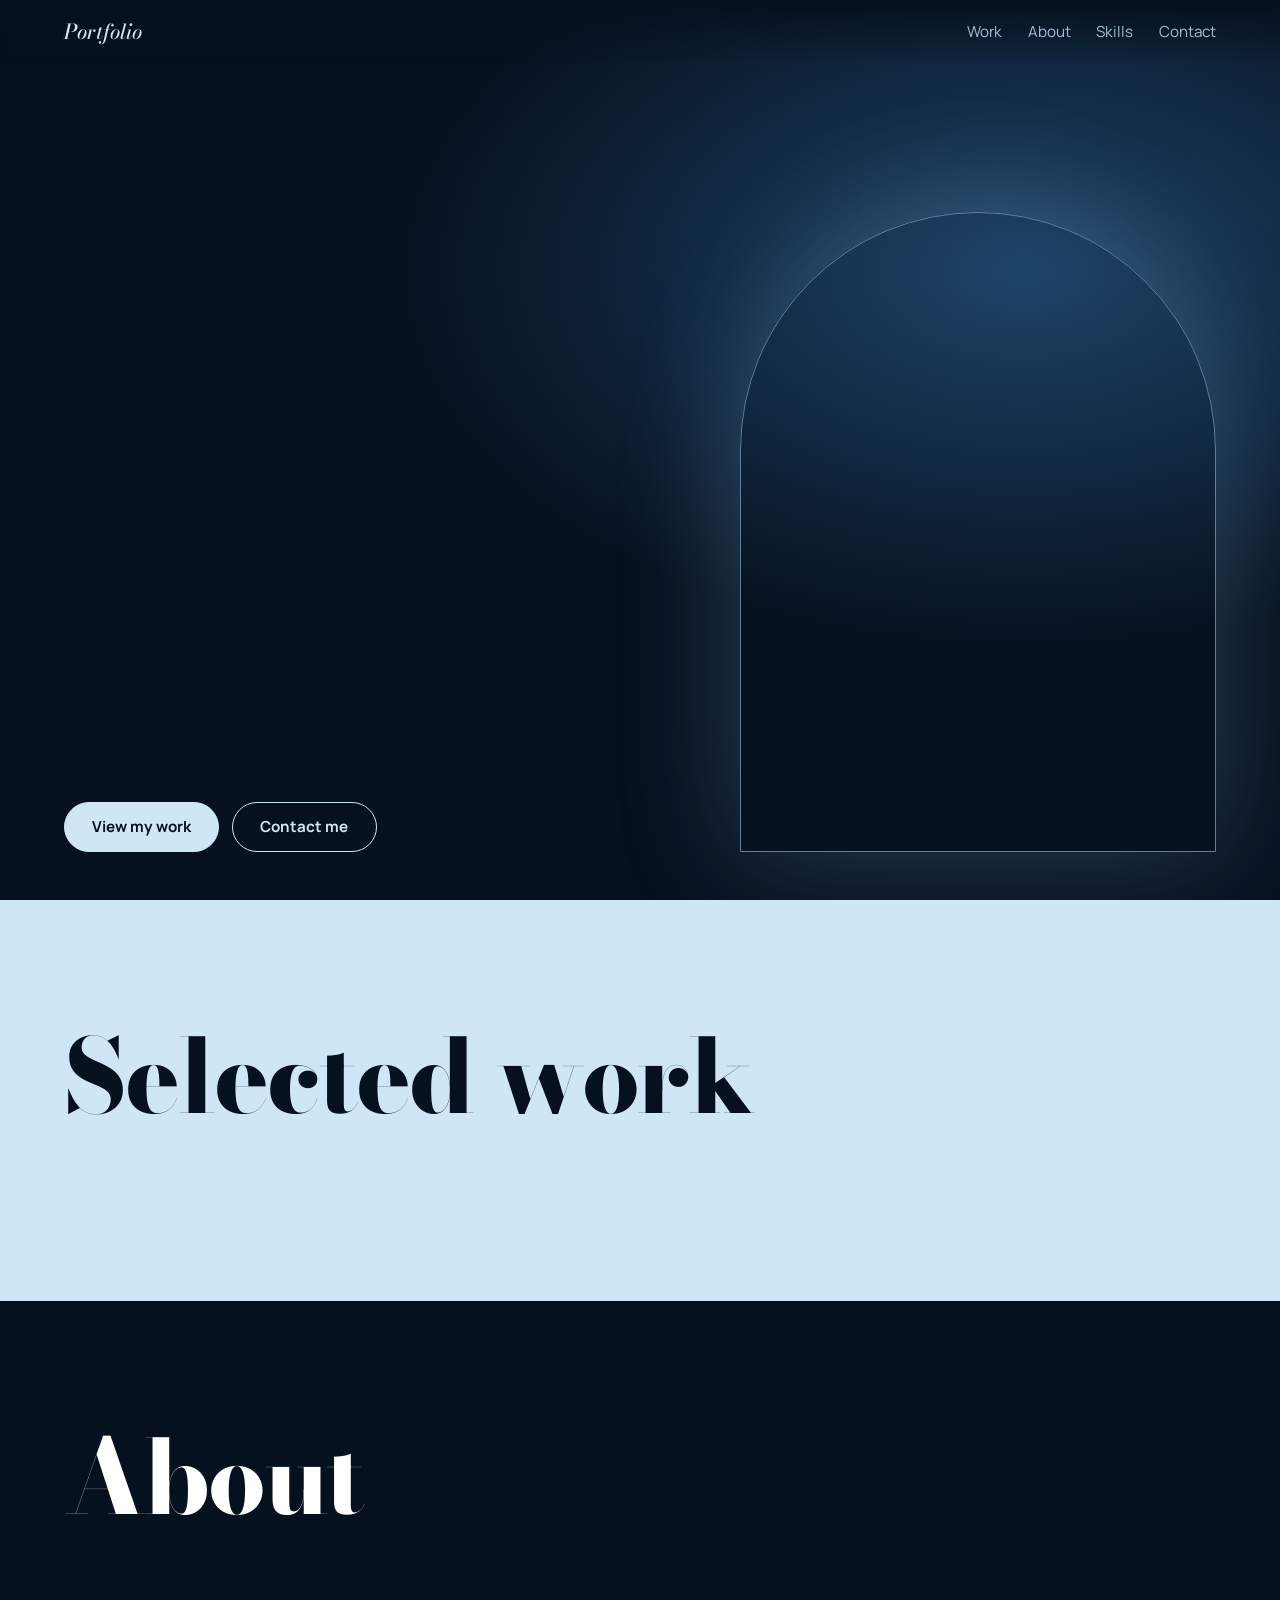
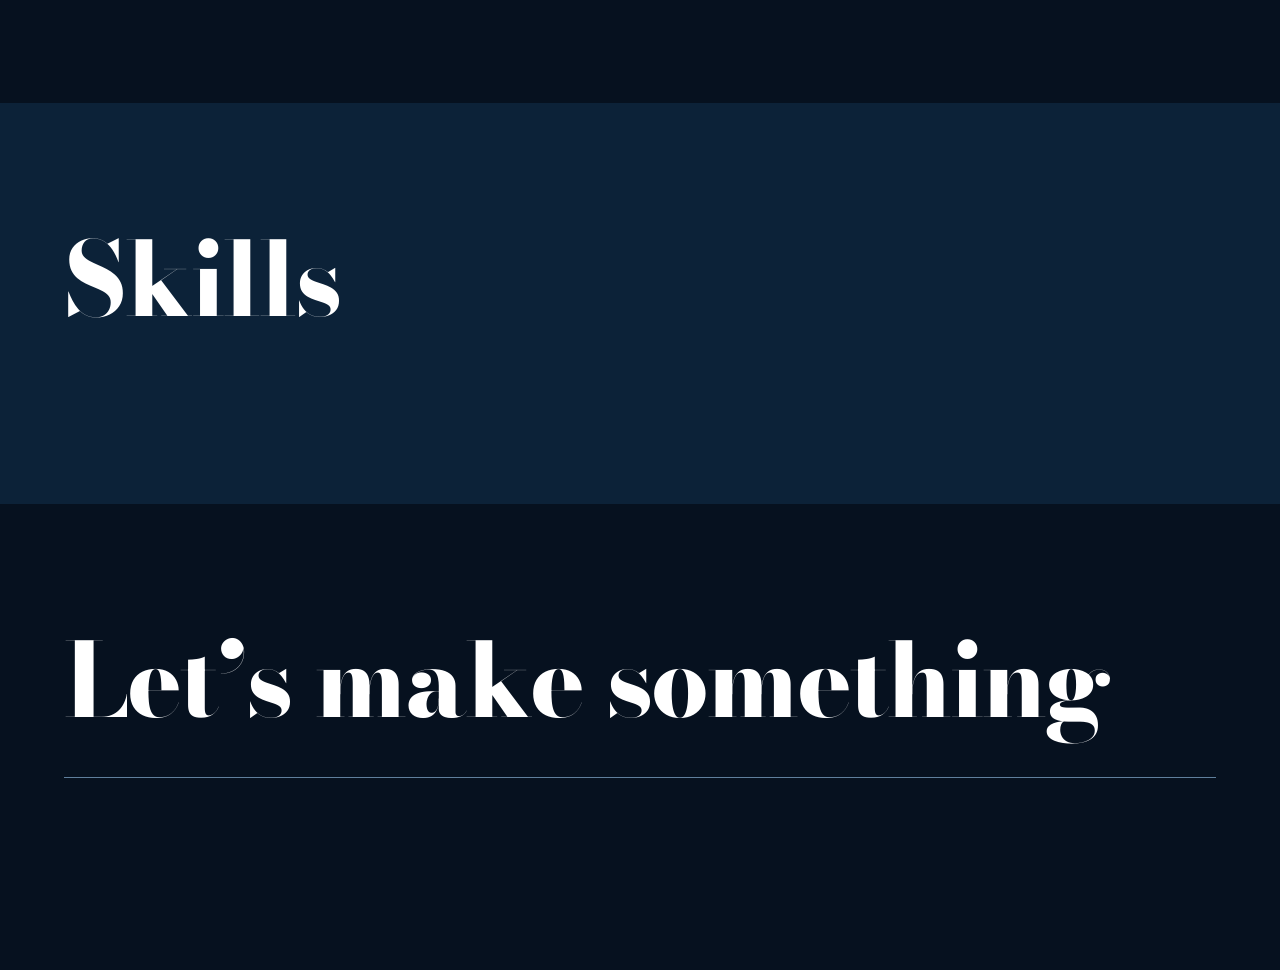
<file: index.html>
<!DOCTYPE html>
<html lang="en">
<head>
  <meta charset="UTF-8">
  <meta name="viewport" content="width=device-width, initial-scale=1">
  <title>Portfolio</title>
  <link rel="preconnect" href="https://fonts.googleapis.com">
  <link rel="preconnect" href="https://fonts.gstatic.com" crossorigin>
  <link href="https://fonts.googleapis.com/css2?family=Bodoni+Moda:ital,opsz,wght@0,6..96,500;0,6..96,800;1,6..96,500&family=Manrope:wght@400;500;700&display=swap" rel="stylesheet">
  <link rel="stylesheet" href="style.css">
</head>
<body data-page="public">

  <header class="nav">
    <a href="#top" class="nav-logo" id="navName">Portfolio</a>
    <nav>
      <a href="#work">Work</a><a href="#about">About</a><a href="#skills">Skills</a><a href="#contact">Contact</a>
      <!-- Takes you to the dashboard where you edit everything -->
      <a href="admin.html" class="btn btn-small" id="editLink" hidden>Edit</a>
    </nav>
  </header>

  <main id="top">
    <!-- HERO: filled in by script.js from your saved data -->
    <section class="hero">
      <div class="hero-text">
        <p class="hero-title" id="heroTitle"></p>
        <h1 id="heroName"></h1>
        <p class="hero-intro" id="heroIntro"></p>
        <div class="hero-actions">
          <a href="#work" class="btn">View my work</a>
          <a href="#contact" class="btn btn-ghost">Contact me</a>
        </div>
      </div>
      <figure class="hero-visual" id="heroVisual"></figure>
    </section>

    <section id="work" class="section">
      <h2 class="section-title">Selected work</h2>
      <div class="grid" id="projectGrid"></div>
    </section>

    <section id="about" class="section about">
      <h2 class="section-title">About</h2>
      <div class="about-body">
        <p class="about-lead" id="aboutLead"></p>
        <p id="aboutText"></p>
      </div>
    </section>

    <section id="skills" class="section">
      <h2 class="section-title">Skills</h2>
      <div class="skills" id="skillsWrap"></div>
    </section>

    <section id="contact" class="section contact">
      <h2 class="section-title">Let’s make something</h2>
      <div class="contact-links" id="contactLinks"></div>
    </section>
  </main>

  <footer class="footer"><span id="footName"></span></footer>

  <!-- Project detail modal -->
  <dialog id="modal" class="modal">
    <button class="modal-close" id="modalClose" aria-label="Close">×</button>
    <div class="modal-img" id="modalImg"></div>
    <div class="modal-body">
      <p class="tag" id="modalCat"></p>
      <h3 id="modalTitle"></h3>
      <p id="modalDesc" class="modal-desc"></p>
      <p id="modalDetails"></p>
    </div>
  </dialog>

  <script src="supabase.js"></script>
  <script src="supabase-config.js"></script>
  <script src="script.js"></script>
</body>
</html>
</file>
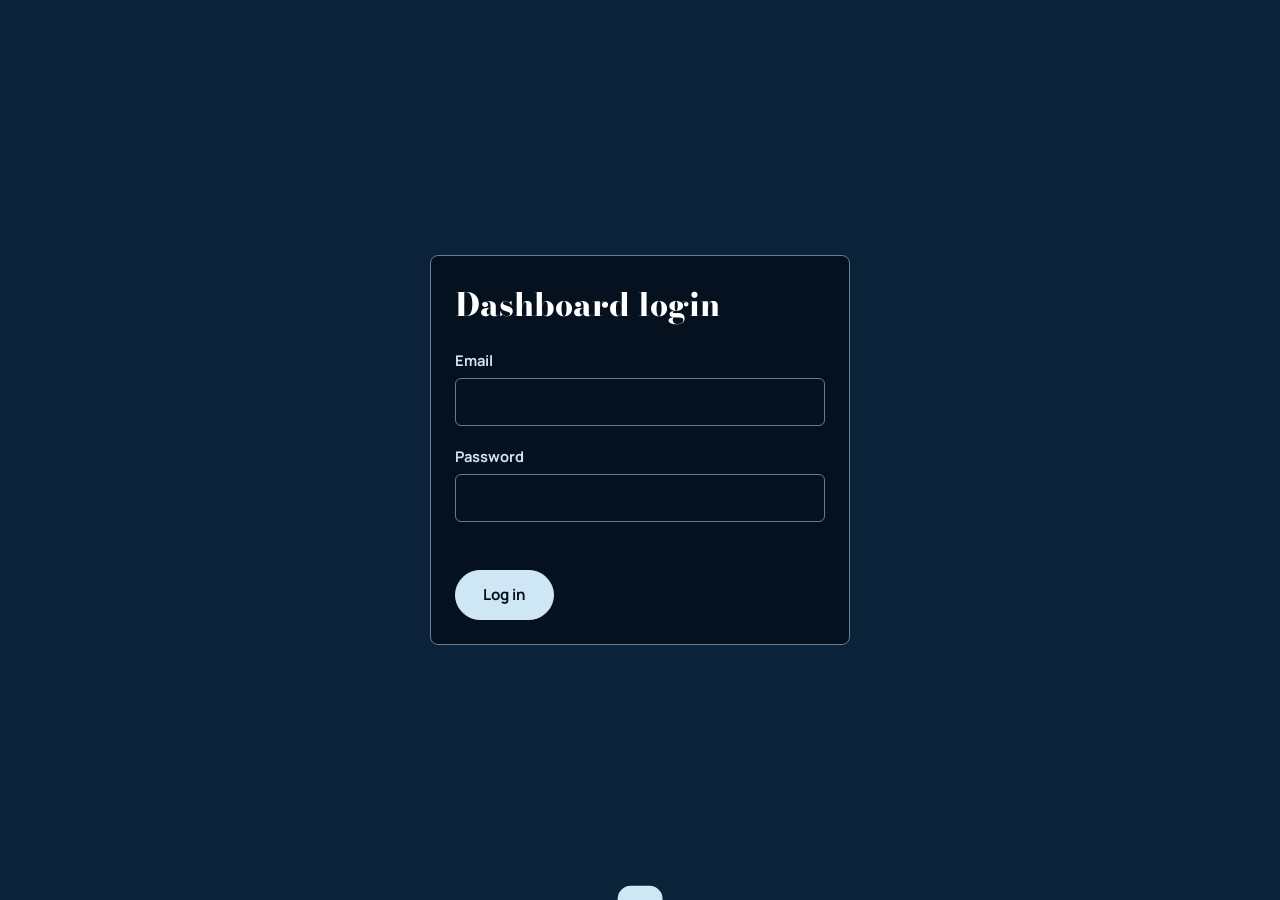
<file: admin.html>
<!DOCTYPE html>
<html lang="en">
<head>
  <meta charset="UTF-8">
  <meta name="viewport" content="width=device-width, initial-scale=1">
  <title>Dashboard</title>
  <meta name="robots" content="noindex, nofollow">
  <link rel="preconnect" href="https://fonts.googleapis.com">
  <link rel="preconnect" href="https://fonts.gstatic.com" crossorigin>
  <link href="https://fonts.googleapis.com/css2?family=Bodoni+Moda:ital,opsz,wght@0,6..96,500;0,6..96,800;1,6..96,500&family=Manrope:wght@400;500;700&display=swap" rel="stylesheet">
  <link rel="stylesheet" href="style.css">
</head>
<body data-page="admin" class="admin">

  <!-- Shown when Supabase is not set up yet -->
  <div class="login" id="setup" hidden>
    <div class="box"><h1>Almost there</h1>
      <p class="hint">Open <b>supabase-config.js</b> and paste your Supabase Project URL and anon key, then upload it and refresh this page.</p></div>
  </div>

  <!-- Login screen: only you can get past this -->
  <div class="login" id="login" hidden>
    <form class="box" id="loginForm">
      <h1>Dashboard login</h1>
      <label>Email <input id="lEmail" type="email" autocomplete="username" required></label>
      <label>Password <input id="lPass" type="password" autocomplete="current-password" required></label>
      <p class="login-error" id="loginError" role="alert"></p>
      <button class="btn" type="submit">Log in</button>
    </form>
  </div>

  <!-- The dashboard itself (hidden until you log in) -->
  <div id="app" hidden>
  <header class="admin-bar">
    <strong>Dashboard</strong>
    <span id="status" class="status">All changes saved</span>
    <div class="admin-bar-actions">
      <a href="index.html" class="btn btn-ghost btn-small">View site</a>
      <button class="btn btn-ghost btn-small" id="logoutBtn">Log out</button>
      <button class="btn btn-small" id="saveBtn">Save changes</button>
    </div>
  </header>

  <div class="admin-wrap">
    <div class="tabs" role="tablist">
      <button class="tab active" data-tab="profile">Profile</button>
      <button class="tab" data-tab="projects">Projects</button>
      <button class="tab" data-tab="skills">Skills</button>
      <button class="tab" data-tab="contact">Contact</button>
      <button class="tab" data-tab="backup">Backup</button>
    </div>

    <!-- PROFILE -->
    <section class="panel active" id="tab-profile">
      <h2>Profile</h2>
      <label>Your name <input id="pName"></label>
      <label>Job title <input id="pTitle"></label>
      <label>Short introduction (shown in the hero) <textarea id="pIntro" rows="3"></textarea></label>
      <label>About: one-line headline <input id="aLead"></label>
      <label>About: your creative journey <textarea id="aText" rows="5"></textarea></label>
      <div class="field">
        <span>Profile or featured image</span>
        <div class="upload">
          <div class="preview" id="pPreview"></div>
          <div>
            <input type="file" id="pFile" accept="image/*">
            <button class="btn btn-ghost btn-small" id="pClear" type="button">Remove image</button>
          </div>
        </div>
      </div>
    </section>

    <!-- PROJECTS -->
    <section class="panel" id="tab-projects">
      <h2>Projects</h2>
      <div class="split">
        <div>
          <button class="btn btn-small" id="newProject">+ Add new project</button>
          <ul class="list" id="projectList"></ul>
        </div>
        <form class="box" id="projectForm" onsubmit="return false">
          <h3 id="formHeading">New project</h3>
          <label>Title <input id="jTitle" required></label>
          <label>Category <input id="jCat" placeholder="e.g. Poster Design, Branding, Web"></label>
          <label>Short description (shown on the card) <textarea id="jDesc" rows="2"></textarea></label>
          <label>More details (shown when the card is opened) <textarea id="jDetails" rows="4"></textarea></label>
          <div class="field">
            <span>Project image</span>
            <div class="upload">
              <div class="preview" id="jPreview"></div>
              <input type="file" id="jFile" accept="image/*">
            </div>
          </div>
          <button class="btn" id="saveProject" type="button">Save project</button>
        </form>
      </div>
    </section>

    <!-- SKILLS -->
    <section class="panel" id="tab-skills">
      <h2>Skills</h2>
      <p class="hint">Skills with the same group name are shown together. Level is 0 to 100.</p>
      <div id="skillRows"></div>
      <button class="btn btn-small" id="addSkill">+ Add skill</button>
    </section>

    <!-- CONTACT -->
    <section class="panel" id="tab-contact">
      <h2>Contact</h2>
      <label>Email <input id="cEmail" type="email" placeholder="you@example.com"></label>
      <label>GitHub link <input id="cGithub" placeholder="https://github.com/yourname"></label>
      <label>Facebook link <input id="cFacebook" placeholder="https://facebook.com/yourname"></label>
      <label>Instagram link <input id="cInstagram" placeholder="https://instagram.com/yourname"></label>
      <label>Telegram link <input id="cTelegram" placeholder="https://t.me/yourname"></label>
      <label>Another link (Behance, LinkedIn, TikTok…) <input id="cOther" placeholder="https://"></label>
    </section>

    <!-- BACKUP -->
    <section class="panel" id="tab-backup">
      <h2>Backup</h2>
      <p class="hint">Your content is saved online and goes live the moment you press Save changes. Download a backup file now and then, just in case.</p>
      <div class="row">
        <button class="btn btn-small" id="exportBtn">Download backup</button>
        <label class="btn btn-ghost btn-small file-btn">Restore from file<input type="file" id="importFile" accept=".json" hidden></label>
        <button class="btn btn-ghost btn-small danger" id="resetBtn">Reset everything</button>
      </div>
    </section>
  </div>

  </div><!-- /#app -->

  <div class="toast" id="toast"></div>
  <script src="supabase.js"></script>
  <script src="supabase-config.js"></script>
  <script src="script.js"></script>
  <script src="admin.js"></script>
</body>
</html>
</file>
<file: style.css>
/* ==========================================================
   style.css — Arctic editorial theme
   Change the colors here in :root and the whole site updates.
   ========================================================== */
:root {
  --abyss: #06111f;   /* deepest blue */
  --navy: #0c2238;
  --steel: #5f7f9c;   /* muted steel blue */
  --ice: #cfe6f5;     /* light icy blue */
  --white: #ffffff;
  --display: 'Bodoni Moda', 'Didot', Georgia, serif;
  --body: 'Manrope', system-ui, sans-serif;
  --pad: clamp(1.25rem, 5vw, 4.5rem);
}
*, *::before, *::after { box-sizing: border-box; margin: 0; }
html { scroll-behavior: smooth; }
body { background: var(--abyss); color: var(--ice); font: 400 1.05rem/1.65 var(--body); -webkit-font-smoothing: antialiased; }
[hidden] { display: none !important; }
img { display: block; width: 100%; height: 100%; object-fit: cover; }
a { color: inherit; }
:focus-visible { outline: 2px solid var(--white); outline-offset: 3px; }
@media (prefers-reduced-motion: reduce) { * { animation: none !important; transition: none !important; scroll-behavior: auto !important; } }

/* ---- buttons ---- */
.btn { display: inline-block; background: var(--ice); color: var(--abyss); border: 1.5px solid var(--ice); padding: .85rem 1.7rem; font: 700 .95rem var(--body); text-decoration: none; cursor: pointer; border-radius: 999px; transition: background .25s, color .25s, transform .25s; }
.btn:hover { background: var(--white); border-color: var(--white); transform: translateY(-2px); }
.btn-ghost { background: transparent; color: var(--ice); }
.btn-ghost:hover { background: var(--ice); color: var(--abyss); }
.btn-small { padding: .5rem 1.1rem; font-size: .85rem; }

/* ---- navigation ---- */
.nav { position: fixed; inset: 0 0 auto; z-index: 20; display: flex; justify-content: space-between; align-items: center; padding: 1rem var(--pad); background: linear-gradient(var(--abyss), transparent); backdrop-filter: blur(6px); }
.nav-logo { font: italic 500 1.3rem var(--display); text-decoration: none; }
.nav nav { display: flex; gap: 1.6rem; align-items: center; }
.nav nav a:not(.btn) { text-decoration: none; font-size: .95rem; opacity: .8; transition: opacity .2s; }
.nav nav a:not(.btn):hover { opacity: 1; }
@media (max-width: 700px) { .nav nav a:not(.btn) { display: none; } }

/* ---- hero: the memorable moment — name overlaps the portrait ---- */
.hero { position: relative; min-height: 100svh; display: grid; grid-template-columns: 1.15fr .85fr; align-items: end; gap: 2rem; padding: 7rem var(--pad) 3rem; overflow: hidden;
  background: radial-gradient(70% 60% at 80% 30%, #1d4468 0%, transparent 70%), var(--abyss); }
.hero-text { position: relative; z-index: 2; }
.hero-title { color: var(--steel); font-weight: 700; margin-bottom: .5rem; }
.hero h1 { font: 800 clamp(2.8rem, 8vw, 7rem)/.95 var(--display); letter-spacing: -.03em; color: var(--white); overflow-wrap: anywhere; animation: rise 1.1s cubic-bezier(.2,.8,.2,1) both; }
.hero-intro { max-width: 34ch; margin: 1.6rem 0 2rem; font-size: 1.15rem; }
.hero-actions { display: flex; gap: .8rem; flex-wrap: wrap; }
.hero-visual { height: min(72vh, 640px); border-radius: 999px 999px 0 0; overflow: hidden; border: 1px solid var(--steel); box-shadow: 0 0 120px rgba(150,205,240,.25); animation: rise 1.4s .15s cubic-bezier(.2,.8,.2,1) both; }
@keyframes rise { from { opacity: 0; transform: translateY(40px); } }
@media (max-width: 860px) {
  .hero { grid-template-columns: 1fr; padding-top: 6rem; }
  .hero-visual { order: -1; height: 46vh; }
}

/* ---- placeholder when there is no image ---- */
.ph { display: grid; place-items: center; background: linear-gradient(145deg, var(--steel), var(--navy) 60%, var(--abyss)); }
.ph span { font: italic 800 clamp(5rem, 14vw, 10rem) var(--display); color: rgba(207,230,245,.55); }

/* ---- sections ---- */
.section { padding: clamp(4rem, 10vw, 8rem) var(--pad); }
.section-title { font: 800 clamp(2.6rem, 8vw, 6.5rem)/.95 var(--display); letter-spacing: -.02em; margin-bottom: 3rem; color: var(--white); }
.tag { color: var(--steel); font-weight: 700; font-size: .85rem; }

/* ---- projects: light icy section, editorial grid ---- */
#work { background: var(--ice); color: var(--abyss); }
#work .section-title { color: var(--abyss); }
.grid { display: grid; grid-template-columns: repeat(6, 1fr); gap: 1.5rem; }
.card { grid-column: span 2; background: none; border: 0; padding: 0; color: inherit; font: inherit; text-align: left; cursor: pointer; }
.card:nth-child(5n+1) { grid-column: span 3; } .card:nth-child(5n+2) { grid-column: span 3; }
.card-media { aspect-ratio: 4/5; overflow: hidden; background: var(--navy); }
.card:nth-child(5n+1) .card-media, .card:nth-child(5n+2) .card-media { aspect-ratio: 4/3; }
.card-media img, .card-media.ph { transition: transform .8s cubic-bezier(.2,.8,.2,1); }
.card:hover .card-media > * { transform: scale(1.06); }
.card-info { padding-top: 1rem; }
.card-info .tag { color: #3d5b78; }
.card h3 { font: 800 1.9rem/1.1 var(--display); margin: .2rem 0 .4rem; }
.card p { max-width: 42ch; }
@media (max-width: 860px) { .grid { grid-template-columns: 1fr 1fr; } .card, .card:nth-child(n) { grid-column: span 1; } .card .card-media { aspect-ratio: 4/5 !important; } }
@media (max-width: 560px) { .grid { grid-template-columns: 1fr; } }

/* ---- about ---- */
.about-body { display: grid; grid-template-columns: 1fr 1fr; gap: 3rem; align-items: start; }
.about-lead { font: italic 500 clamp(1.7rem, 3.4vw, 2.8rem)/1.2 var(--display); color: var(--white); }
.about-body p:last-child { max-width: 52ch; white-space: pre-line; }
@media (max-width: 860px) { .about-body { grid-template-columns: 1fr; gap: 1.5rem; } }

/* ---- skills ---- */
#skills { background: var(--navy); }
.skills { display: grid; grid-template-columns: repeat(auto-fit, minmax(280px, 1fr)); gap: 3rem; }
.skill-col h3 { font: italic 500 1.8rem var(--display); color: var(--white); margin-bottom: 1.2rem; }
.skill { margin-bottom: 1.1rem; }
.skill-top { display: flex; justify-content: space-between; font-size: .95rem; margin-bottom: .35rem; }
.bar { height: 4px; background: rgba(207,230,245,.15); }
.bar i { display: block; height: 100%; width: var(--lvl); background: linear-gradient(90deg, var(--steel), var(--ice)); }

/* ---- contact ---- */
.contact-links { display: grid; gap: 0; border-top: 1px solid var(--steel); }
.contact-link { display: flex; justify-content: space-between; gap: 1rem; flex-wrap: wrap; padding: 1.4rem 0; border-bottom: 1px solid var(--steel); text-decoration: none; transition: padding .3s, background .3s, color .3s; }
.contact-link strong { font: 800 clamp(1.6rem, 4vw, 3rem) var(--display); color: var(--white); }
.contact-link span { align-self: center; color: var(--steel); overflow-wrap: anywhere; }
.contact-link:hover { padding-inline: 1.2rem; background: var(--ice); }
.contact-link:hover strong, .contact-link:hover span { color: var(--abyss); }
.footer { padding: 2rem var(--pad); color: var(--steel); font-size: .9rem; }
.empty { color: var(--steel); }

/* ---- project modal ---- */
.modal { width: min(920px, 94vw); max-height: 92vh; margin: auto; padding: 0; border: 0; background: var(--abyss); color: var(--ice); overflow: auto; }
.modal::backdrop { background: rgba(3,10,18,.82); backdrop-filter: blur(6px); }
.modal[open] { animation: pop .35s cubic-bezier(.2,.8,.2,1); }
@keyframes pop { from { opacity: 0; transform: scale(.96); } }
.modal-img { aspect-ratio: 16/9; overflow: hidden; background: var(--navy); }
.modal-body { padding: 2rem; }
.modal-body h3 { font: 800 clamp(2rem, 5vw, 3.4rem)/1 var(--display); color: var(--white); margin: .3rem 0 .8rem; }
.modal-desc { font-size: 1.15rem; color: var(--white); margin-bottom: .8rem; }
#modalDetails { white-space: pre-line; max-width: 62ch; }
.modal-close { position: absolute; top: .8rem; right: .8rem; z-index: 3; width: 2.6rem; height: 2.6rem; border-radius: 50%; border: 0; background: var(--ice); color: var(--abyss); font-size: 1.6rem; line-height: 1; cursor: pointer; }

/* ==========================================================
   ADMIN DASHBOARD (only used by admin.html)
   ========================================================== */
.admin { background: var(--navy); font-size: 1rem; }
.admin-bar { position: sticky; top: 0; z-index: 10; display: flex; align-items: center; gap: 1rem; padding: .8rem var(--pad); background: var(--abyss); border-bottom: 1px solid var(--steel); flex-wrap: wrap; }
.admin-bar strong { font: 800 1.4rem var(--display); color: var(--white); }
.admin-bar-actions { margin-left: auto; display: flex; gap: .6rem; }
.status { font-size: .9rem; color: var(--steel); }
.status.dirty { color: #ffd479; }
.admin-wrap { max-width: 1000px; margin: 0 auto; padding: 2rem var(--pad) 5rem; }
.tabs { display: flex; gap: .4rem; flex-wrap: wrap; margin-bottom: 2rem; border-bottom: 1px solid var(--steel); }
.tab { background: none; border: 0; color: var(--ice); font: 700 1rem var(--body); padding: .8rem 1.1rem; cursor: pointer; border-bottom: 3px solid transparent; opacity: .7; }
.tab:hover { opacity: 1; }
.tab.active { opacity: 1; border-color: var(--ice); }
.panel { display: none; } .panel.active { display: block; }
.panel h2 { font: 800 2.4rem var(--display); color: var(--white); margin-bottom: 1.2rem; }
.hint { color: var(--steel); margin-bottom: 1.2rem; max-width: 60ch; }
label, .field > span { display: block; font-weight: 700; font-size: .92rem; margin-bottom: 1.1rem; }
input:not([type=file]):not([type=range]), textarea { display: block; width: 100%; margin-top: .35rem; padding: .75rem .9rem; font: 400 1rem var(--body); color: var(--white); background: var(--abyss); border: 1px solid var(--steel); border-radius: 6px; }
input:focus, textarea:focus { outline: 2px solid var(--ice); border-color: var(--ice); }
.upload { display: flex; gap: 1rem; align-items: center; flex-wrap: wrap; margin-top: .4rem; }
.upload .btn { margin-top: .6rem; }
.preview { width: 120px; height: 120px; border: 1px dashed var(--steel); display: grid; place-items: center; color: var(--steel); font-size: .8rem; overflow: hidden; background: var(--abyss); }
.split { display: grid; grid-template-columns: 1fr 1.2fr; gap: 2rem; align-items: start; }
@media (max-width: 860px) { .split { grid-template-columns: 1fr; } }
.box { background: var(--abyss); padding: 1.5rem; border: 1px solid var(--steel); border-radius: 8px; }
.box h3 { font: 800 1.5rem var(--display); color: var(--white); margin-bottom: 1rem; }
.list { list-style: none; padding: 0; margin-top: 1rem; display: grid; gap: .6rem; }
.list li { display: flex; align-items: center; gap: .6rem; padding: .6rem; background: var(--abyss); border: 1px solid rgba(95,127,156,.5); border-radius: 8px; flex-wrap: wrap; }
.li-text { flex: 1; min-width: 100px; display: grid; } .li-text small { color: var(--steel); }
.thumb { width: 52px; height: 52px; background: var(--navy); overflow: hidden; border-radius: 4px; }
.skill-row { display: grid; grid-template-columns: 1.4fr 1.2fr 1.4fr 2.2rem auto; gap: .6rem; align-items: center; margin-bottom: .6rem; }
.skill-row input:not([type=range]) { margin: 0; }
@media (max-width: 760px) { .skill-row { grid-template-columns: 1fr 1fr; padding: .8rem 0; border-bottom: 1px solid rgba(95,127,156,.4); } }
.skill-row output { text-align: right; }
.row { display: flex; gap: .6rem; flex-wrap: wrap; }
.danger:hover { background: #ff9b9b; border-color: #ff9b9b; color: var(--abyss); }
.toast { position: fixed; bottom: 1.5rem; left: 50%; transform: translate(-50%, 140%); background: var(--ice); color: var(--abyss); padding: .8rem 1.4rem; border-radius: 999px; font-weight: 700; transition: transform .35s cubic-bezier(.2,.8,.2,1); z-index: 30; }
.toast.show { transform: translate(-50%, 0); }

/* ---- login screen ---- */
.login { min-height: 100svh; display: grid; place-items: center; padding: 1.5rem; }
.login .box { width: min(420px, 100%); }
.login h1 { font: 800 2rem var(--display); color: var(--white); margin-bottom: 1.2rem; }
.login-error { color: #ff9b9b; min-height: 1.4em; margin-bottom: .6rem; font-size: .92rem; }
</file>
